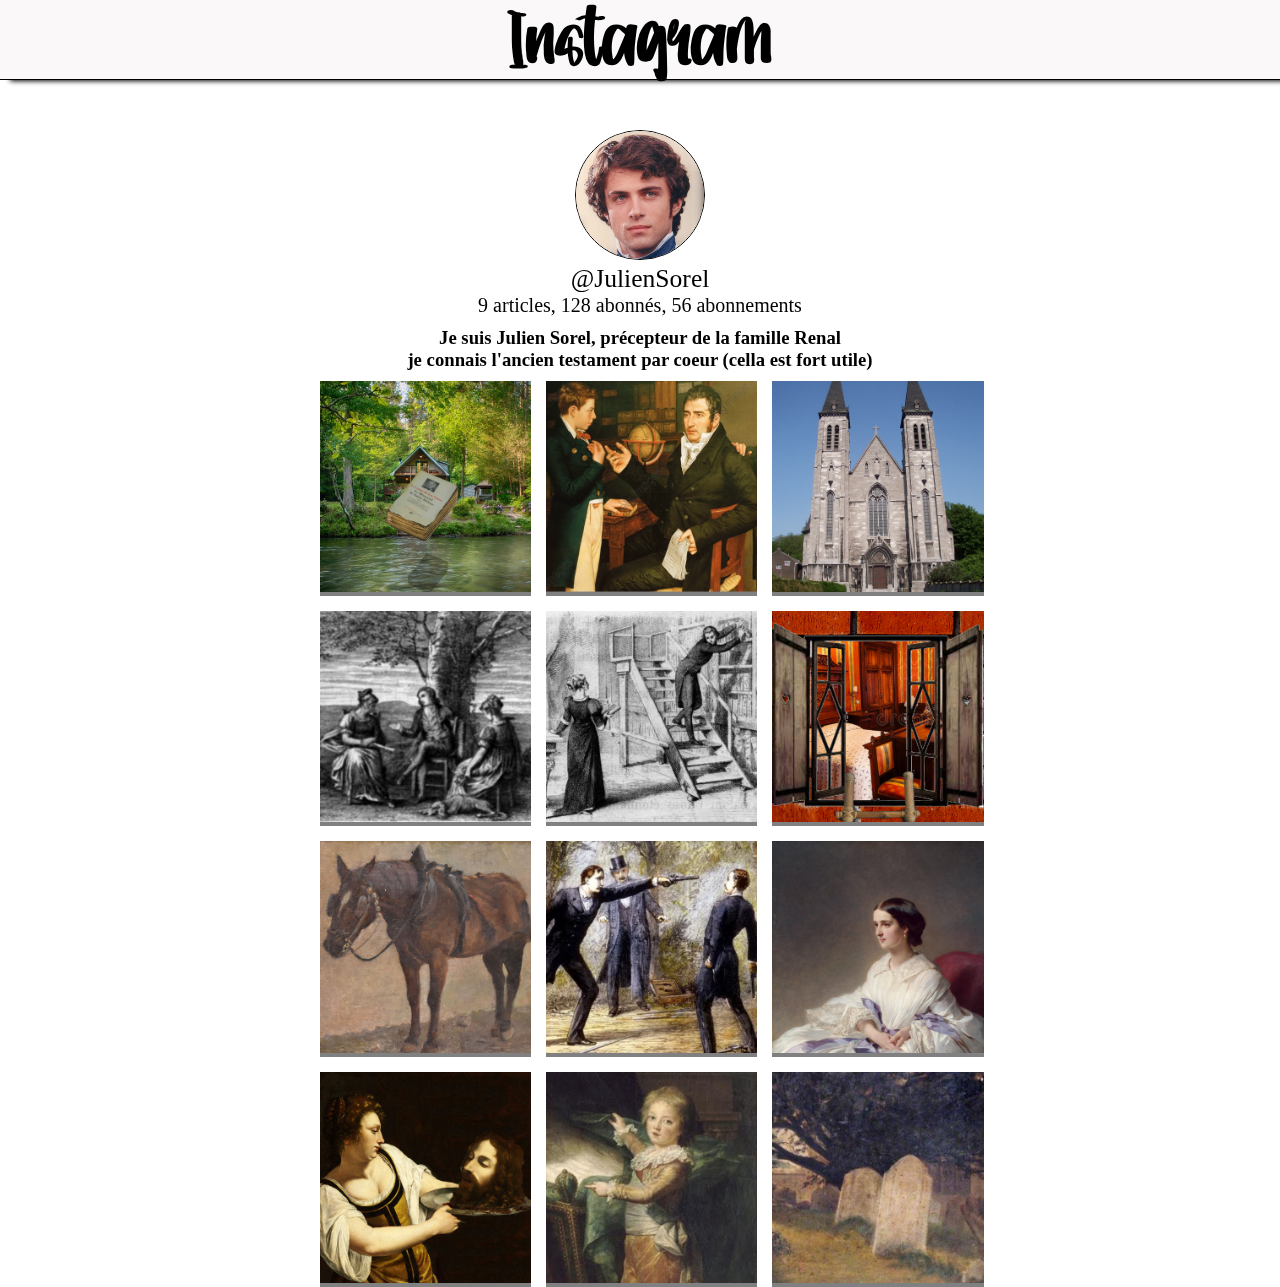
<file: index.html>
<!DOCTYPE html>
<html lang="en">
<head>
    <meta charset="UTF-8">
    <meta http-equiv="X-UA-Compatible" content="IE=edge">
    <meta name="viewport" content="width=device-width, initial-scale=1.0">
    <title>Julien Sorel</title>
    <link rel="stylesheet" href="styles.css"/>
</head>
<body>
    <header>
        <h1>Instagram</h1>
       <a href="mp.html"><img src="img/send.png" alt="" class="send"></a>
    </header>
    <center>
    <div class="h">
        <div class="img">
            <img src="img/pdp.png" alt="" class="pp">
        </div>
        <div class="txt">
            <p class="username">@JulienSorel</p> 
            <p class="javascript">9 articles, 128 abonnés, 56 abonnements</p>
            <h3>Je suis Julien Sorel, précepteur de la famille Renal <br> je connais l'ancien testament par coeur (cella est fort utile)
            </h3>
        </div>
    </div>
    <div class="modal" id="modal">
        <div id="lecontent">
            <p id="desc"></p>
        </div>
        <div id="close">
            <img src="img/close.png" id="close">
        </div>
    </div>
    <main></main>

    </center>
    <script type="module" src="app.js"></script>
</body>
</html>
</file>
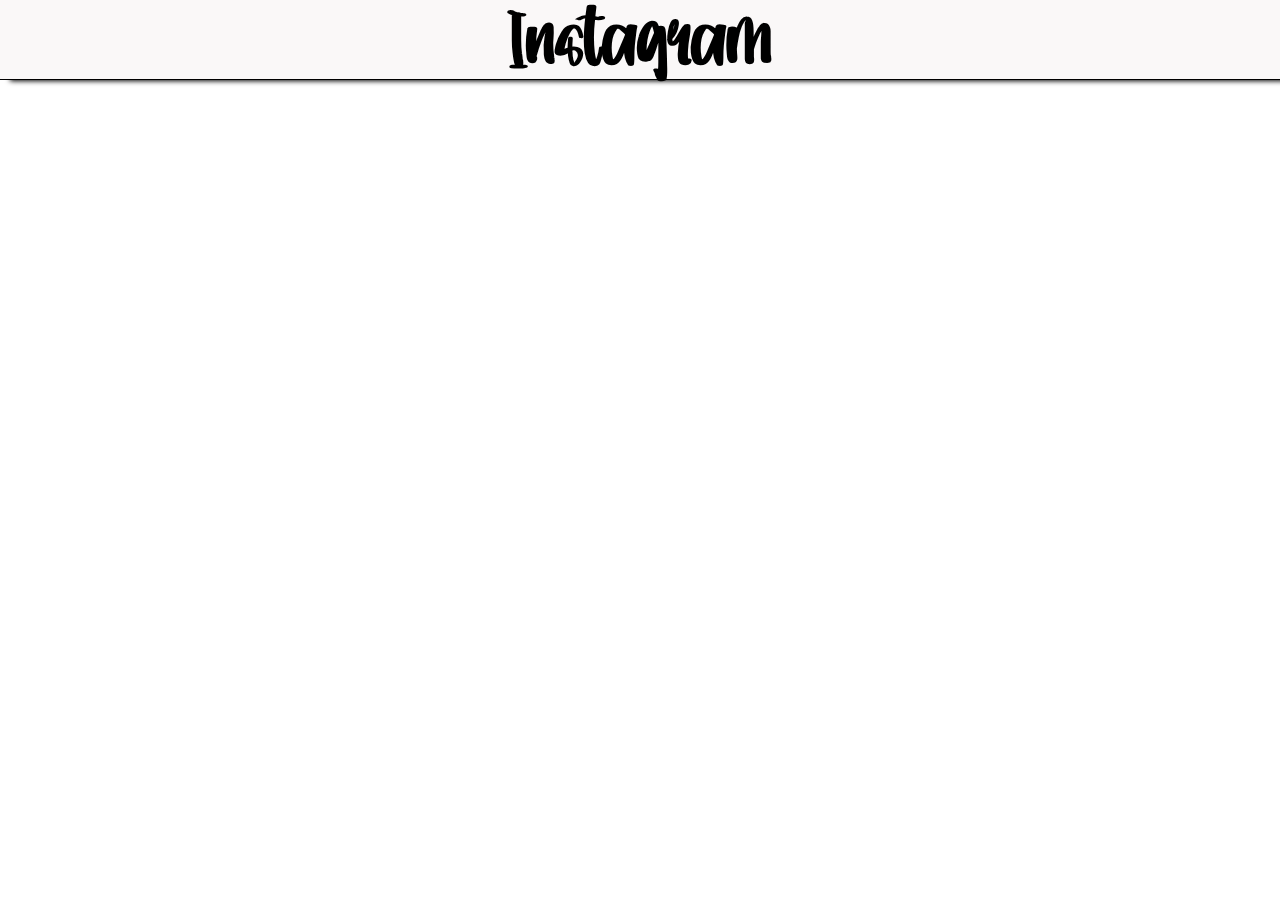
<file: mp.html>
<!DOCTYPE html>
<html lang="en">
<head>
    <meta charset="UTF-8">
    <meta http-equiv="X-UA-Compatible" content="IE=edge">
    <meta name="viewport" content="width=device-width, initial-scale=1.0">
    <title>Julien Sorel</title>
    <link rel="stylesheet" href="styles.css"/>
</head>
<body>
    <header>
        <h1>Instagram</h1>
       <a href="index.html"><img src="img/send.png" alt="" class="send"></a>
    </header>
</file>
<file: styles.css>
/*Le Reset*/
* {
    margin: 0;
    padding: 0;
    border: 0;
}

@font-face {
    font-family: "Sometimes";
    src: url("font/Sometime.ttf") format("opentype");
}
header {
    display: inline-block;
    border-bottom: 1px solid;
    width: 100%;
    height: 100%;
    background-color: rgba(250, 248, 248, 0.966);
    box-shadow: 10px 1px 5px rgb(0, 0, 0);
    margin-bottom: 50px;
}
h1 {
    text-align: center;
    font-size: clamp(50px,6vw,100px);
    color: black;
    font-family: Sometimes;
}
img.pp {
    border-radius: 60%;
    width: clamp(100px,10vw,1000px);
    border: 0.1px solid;
}

div.h {
    width: 100%;
}
main {
    width: 50%;
    display: grid;
    grid-template-columns: 33% 33% 33%;
    grid-gap: 15px;
}
main > div{
    background-color: grey;
    aspect-ratio: 1;

}
img.article {
    width: 200px;
}

img.send {
    width: 0px;
    position: relative;
    float: right;
    margin-right: 50px;
    opacity: 0;

}

div.vignette img{
    width: 100%;
}


p.username {
    font-size: clamp(15px, 2vw, 50px);
}

p.javascript {
    font-size: clamp(10px, 1.8vw, 20px);
    margin-bottom: 10px;
}

h3 {
    margin-bottom: 10px;

}


div.modal {
    display: flex;
    align-items: center;
    justify-content: center;
    position: fixed;
    background-color: rgba(0,0,0,0.5);
    backdrop-filter: blur(3.5px);
    top: 0;
    left: 0;
    width: 100vw;
    height: 100vh;
    opacity: 0;
    z-index: -1;
}

div#lecontent {
    width: 40vw;
    background-color: #fff;
    font-size: 50px;
    overflow-y: scroll;
    overflow-x: hidden;
    height:100vh; 
}
div#close {
    position: fixed;
    top: 0%;
    left: 0%;
    font-size: 50px;
}
div#close img {
    width: 100px;
}

img.bigimage {
    width: 40vw;
}


div#lecontent p {
    font-size: 1.9vw;
    font-family: Arial, Helvetica, sans-serif;

}
</file>
